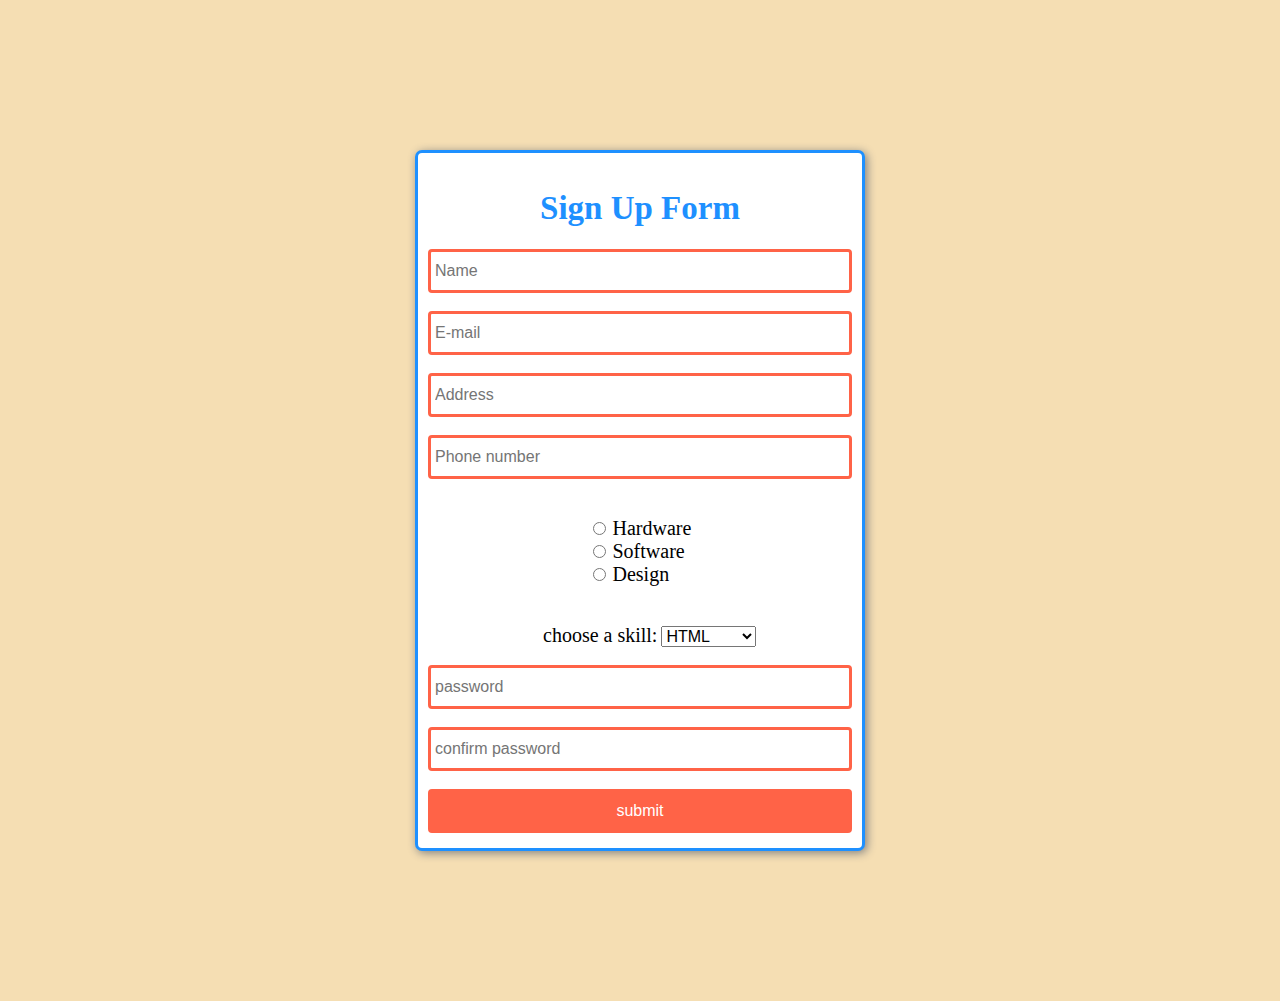
<file: task1/index.html>
<!DOCTYPE html>
<html lang="en">
<head>
    <meta charset="UTF-8">
    <meta name="viewport" content="width=device-width, initial-scale=1.0">
    <title>Form</title>
    <link rel="stylesheet" href="form-style.css">
</head>
<body>
    <div class="container">
    <h1 style="font-size:33px;text-align:center;color:dodgerblue">Sign Up Form</h1>
    <form>
        <input type="text" placeholder="Name" name="Name" class="textarea"><br><br>
        <input type="email" placeholder="E-mail" name="Email" class="textarea"><br><br>
        <input type="text" placeholder="Address" name="address" class="textarea"><br><br>
        <input type="tel" placeholder="Phone number" name="phone" class="textarea"><br><br>
        <div>
        <div class="radio-area">
        <input type="radio" id="r-1" name="radio-1" value="Hardware">
        <label for="r-1" class="sizeinc">Hardware</label><br>
        <input type="radio" id="r-2" name="radio-1" value="Software">
        <label for="r-2" class="sizeinc">Software</label><br>
        <input type="radio" id="r-3" name="radio-1" value="Design">
        <label for="r-3" class="sizeinc">Design</label><br><br>
        </div>
        </div>
        <span class="sizeinc" style="margin-left: 115px;">choose a skill:</span>
        <select name="skill">
            <option value="HTML">HTML</option>
            <option value="CSS">CSS</option>
            <option value="Javascript">Javascript</option>
        </select>
        <br><br>
        <input type="password" placeholder="password" name="password1" class="textarea"><br><br>
        <input type="text" name="password2" placeholder="confirm password" class="textarea"><br><br>
        <input type="submit" value="submit" class="textarea">
    </form>
    </div>
</body>
</html>
</file>
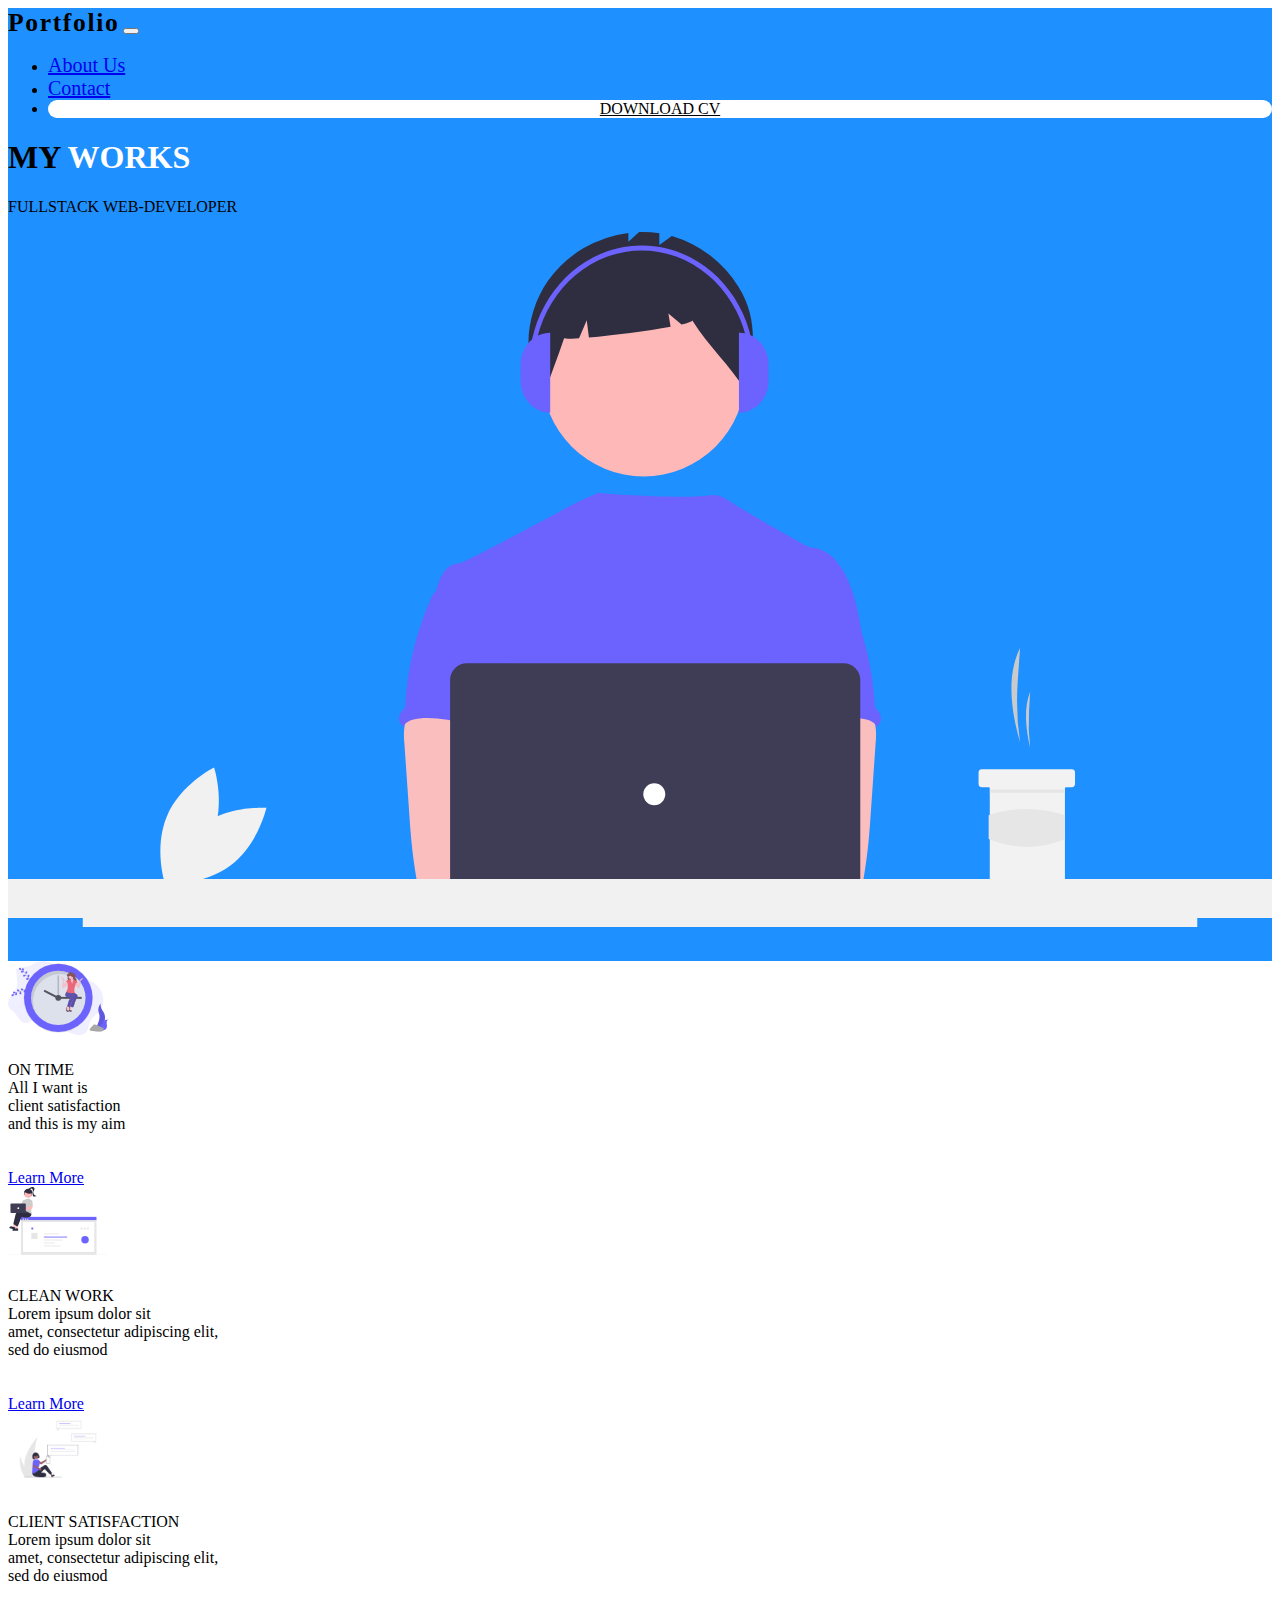
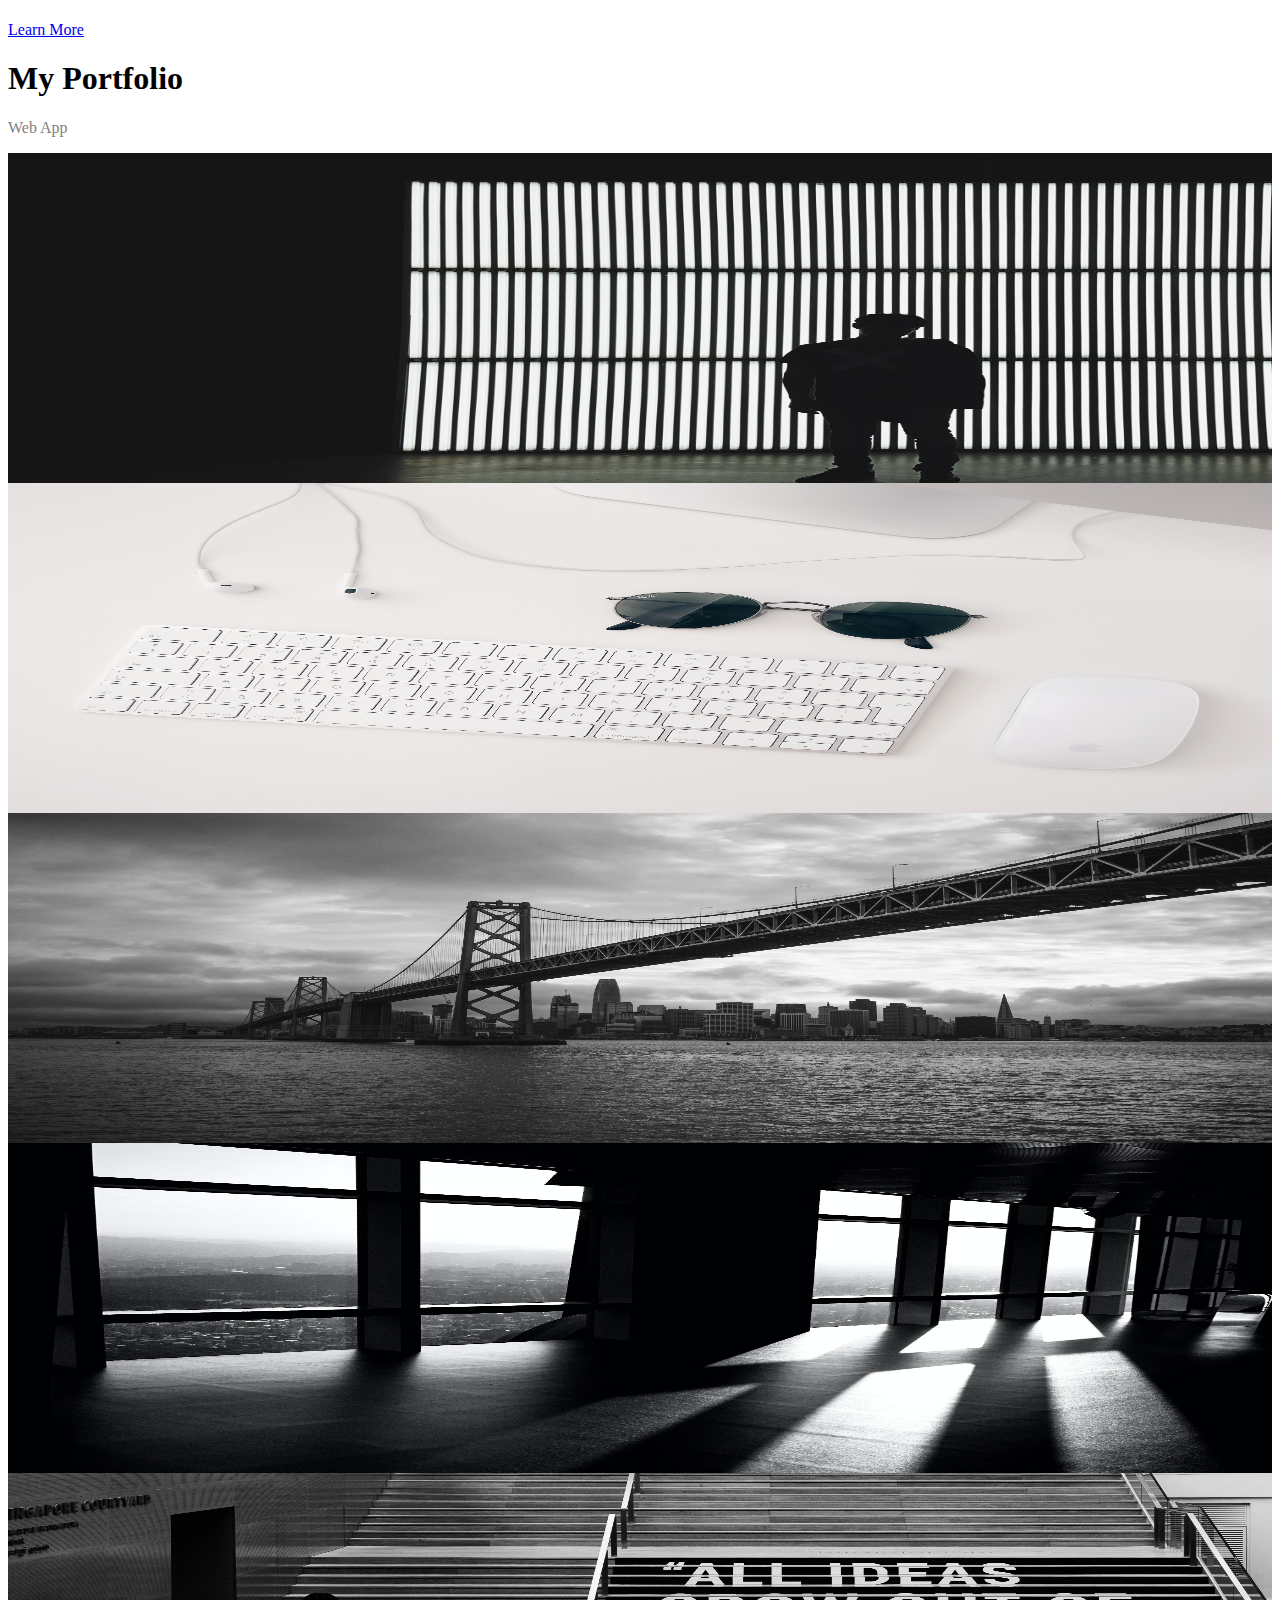
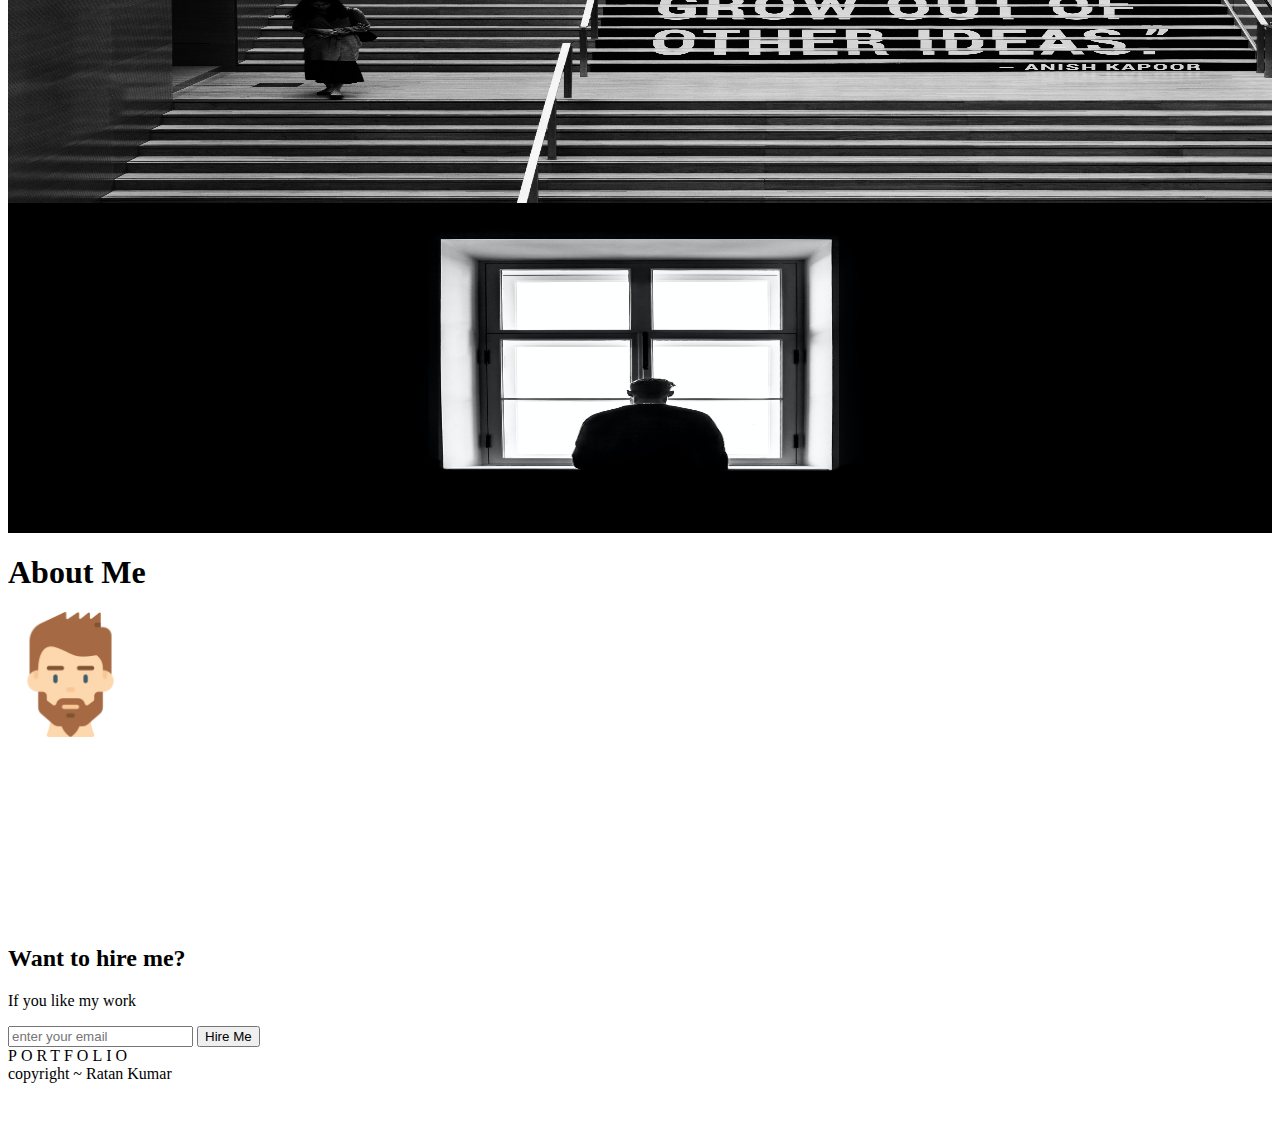
<file: task2/index.html>
<!DOCTYPE html>
<html lang="en">
<head>
    <meta charset="UTF-8">
    <meta name="viewport" content="width=device-width, initial-scale=1.0">
    <title>Portfolio</title>
    <link href="https://cdn.jsdelivr.net/npm/bootstrap@5.0.2/dist/css/bootstrap.min.css" rel="stylesheet" integrity="sha384-EVSTQN3/azprG1Anm3QDgpJLIm9Nao0Yz1ztcQTwFspd3yD65VohhpuuCOmLASjC" crossorigin="anonymous"> 
    <!--<link rel="stylesheet" href="bootstrap-5.0.1-dist/css/bootstrap.min.css"<script src="bootstrap-5.0.1-dist/js/bootstrap.min.js"></script>-->
    <script src="https://cdn.jsdelivr.net/npm/bootstrap@5.0.2/dist/js/bootstrap.bundle.min.js" integrity="sha384-MrcW6ZMFYlzcLA8Nl+NtUVF0sA7MsXsP1UyJoMp4YLEuNSfAP+JcXn/tWtIaxVXM" crossorigin="anonymous"></script>

</head>
<body>
    <div class="container-fluid" style="height: auto; background-color:dodgerblue; padding-bottom:30px"  >
        <!-- navigation bar start-->
      <nav class="navbar navbar-expand-md navbar-dark">
            <div class="container-fluid py-3">
                <span class="navbar-brand ms-4 h1" style="letter-spacing: 0.064em;font-size: 1.6rem;font-weight: 600;">Portfolio</span>
                <button class="navbar-toggler" type="button" data-bs-toggle="collapse" data-bs-target="#navbarNav" aria-controls="navbarNav" aria-expanded="false" aria-label="Toggle navigation">
                    <span class="navbar-toggler-icon"></span>
                </button>
                <div class="collapse navbar-collapse navbar-text justify-content-end" id="navbarNav">
                    <ul class="navbar-nav">
                      <li class="nav-item my-1" >
                        <a class="nav-link active" style="font-size: 20px;;" aria-current="page" href="#">About Us</a>
                      </li>
                      <li class="nav-item my-1" >
                        <a class="nav-link" style="font-size:20px;" href="#">Contact</a>
                      </li>
                      <li class="nav-item  my-1 mx-3 px-3 py-2" style="border-radius:20px; background-color:white;text-align:center">
                        <a class="nav-link" style="color:black;" href="#">DOWNLOAD CV</a>
                      </li>
                    </ul>
                  </div>
              </div>         
        </nav>
        <!--navigation bar end-->
        
        <div class="container">
          <div class=row>
         
          <div class=" py-5" style="min-width:345px;width:55%;"><h1 class="display-1">MY<span style="color:white"> WORKS</span></h1>
          <p>FULLSTACK WEB-DEVELOPER</p>
          </div>
          
         
          <div class="col-12 col-md-4">
            <div class=clearfix>
          <img src="resources/undraw_Coding_re_iv62.svg" class="float-md-end float-none"  width=100% height=100%>
          </div>
        </div>
          </div>
        </div>

    </div>           <!-- heading section end-->
    <!-- cards section-->
    <div class="container-fluid py-4">
      <div class="row">
        <div class="col-12 col-md-4 my-3">
          <div class="shadow card text-center">
            <div class="card-body">
              <div class="my-3 mx-auto" style="width:100px;height:100px;">
              <img  src="resources/undraw_time_management_30iu.svg" width=100% heigth=100%>
              </div>
              <div class="card-title">ON TIME</div>
              <div class="card-text">All I want is <br> client satisfaction<br> and this is my aim
              </div>
              <br><br>
              <a href="#" class="btn btn-primary">Learn More</a>
            </div>
          </div>
        </div>
        <div class="col-12 col-md-4  my-3">
          <div class="shadow card text-center">
            <div class="card-body">
              <div class="my-3 mx-auto" style="width:100px;height:100px;">
              <img  src="resources/undraw_online_resume_re_ru7s.svg" width=100% heigth=100%>
              </div>
              <div class="card-title">CLEAN WORK</div>
              <div class="card-text">Lorem ipsum dolor sit <br> amet, consectetur adipiscing elit,<br> sed do eiusmod</div>
              <br><br>
              <a href="#" class="btn btn-primary">Learn More</a>
            </div>
          </div>
        </div>
        <div class="col-12 col-md-4  my-3">
          <div class="shadow card text-center">
            <div class="card-body">
              <div class="my-3 mx-auto" style="width:100px;height:100px;">
              <img  src="resources/undraw_Texting_re_l11n.png" width=100% heigth=100%>
              </div>
              <div class="card-title">CLIENT SATISFACTION</div>
              <div class="card-text"> Lorem ipsum dolor sit <br> amet, consectetur adipiscing elit,<br> sed do eiusmod</div>
              <br><br>
              <a href="#" class="btn btn-primary">Learn More</a>
            </div>
          </div>
        </div>
      </div>
    </div>
    <!-- cards end-->
    <!--gallery start-->

    <div class="container-fluid py-3">
      <h1 class="text-center">My Portfolio</h1>
      <p class="text-center" style="color:grey">Web App</p>
      <div class="row">
        <div class="col-12 col-sm-4 px-2 py-2" style="height:330px">
          <img src="resources/nicholas-kwok-VBWWscZtszY-unsplash.jpg" width=100% height=100%>
        </div>
        <div class="col-12 col-sm-4 px-2 py-2" style="height:330px">
          <img src="resources/ramiro-mendes-CjS3QsRuxnE-unsplash.jpg" width=100% height=100%>
        </div>
        <div class="col-12 col-sm-4 px-2 py-2" style="height:330px">
          <img src="resources/ronan-furuta-ZJ8M0bfiu8U-unsplash.jpg" width=100% height=100%>
        </div>
      </div>
      <div class="row">
        <div class="col-12 col-sm-4 px-2 py-2" style="height:330px">
          <img src="resources/warner-Q9c-4QzVyQ8-unsplash.jpg" width=100% height=100%>
        </div>
        <div class="col-12 col-sm-4 px-2 py-2" style="height:330px">
          <img src="resources/cj-dayrit-xX2aYSBsyKo-unsplash.jpg" width=100% height=100%>
        </div>
        <div class="col-12 col-sm-4 px-2 py-2" style="height:330px">
          <img src="resources/sasha-freemind-Pv5WeEyxMWU-unsplash.jpg" width=100% height=100%>
        </div>
      </div>
    </div>
     
    <!--gallery ends-->
    <!--about me section start-->
    <div class="container-fluid py-4">
      <h1 class="text-center mb-4" style="color:doggerblue"> About Me </h1>
      <div class="row">
        <div class="shadow col-12 mx-auto col-sm-8 text-center bg-primary p-3" style="color:white">
           <img src="resources/man.png" height=125px width=125px>
           <br><br>
           <h3>John Doe , India</h3>
           <br>
           <p>Lorem ipsum dolor sit amet, consectetur adipiscing elit.<br> Nullam a eleifend justo. Pellentesque 
             feugiat tincidunt metus sit amet dictum.<br> Sed sit amet metus sit amet neque dignissim laoreet eget 
             vitae enim. Donec cursus vehicula odio<br> sit amet faucibus. Donec dignissim tempor diam id elementum.</p>
        </div>
      </div>
    </div>
    <!--about me section end-->
    <!-- want to hire me  start-->
    <h2 class="my-3 text-center text-primary"> Want to hire me? </h2>
    <p class="mb-3 mt-2 text-center text-secondary">If you like my work</p>

    <div class="container">
      <div class="row">
        <div class="col-12 p-1 col-sm-8 mx-auto text-center">
    <div class="input-group my-5">
      <input  type="text" class="form-control" placeholder="enter your email">
      <button class="btn btn-primary" type="button">Hire Me</button>
    </div>
        </div>
      </div>
    </div>
    <!--want to hire me   end-->

    <!-- footer section start-->
    <div class="container-fluid bg-primary">
      <div class="row py-5">
        <div class="col-12 my-2 col-sm-4 text-center text-white" style="font-weight: 500;letter-spacing:4px"> PORTFOLIO </div>
        <div class="col-12 my-2 col-sm-4 text-center text-white"> copyright ~ Ratan Kumar</div>
        <div class="col-12 my-2 col-sm-4 text-center">
          <img src="resources/facebook.svg" class="mx-2" width=30px height=30px>
          <img src="resources/linkedin.svg" class="mx-2" width=30px height=30px>
          <img src="resources/twitter.svg" class="mx-2" width=30px height=30px>
        </div>
      </div>
    </div>
    <!--footer section end-->
</body>
</html>
</file>
<file: task1/form-style.css>
*{
    box-sizing: border-box;
    font-size: 16px;
}

body{
    background-color: wheat;
}

.container{
    margin:150px auto 150px auto;
    width:450px;
    padding:15px 10px;
    border-style: solid;
    border-color:dodgerblue;
    box-shadow: 2px 2px 10px grey;
    border-radius:7px;
    background-color: white;
}

.textarea{
    padding:10px 4px;
    width: 100%;
    height: auto;
    border:3px solid tomato;
    border-radius: 4px;
}

.radio-area{
    width:105px;
    margin:20px auto;
}

.sizeinc{
    font-size: 20px;
}

input[type=submit]{
    color:white;
    background-color:tomato
}
</file>
